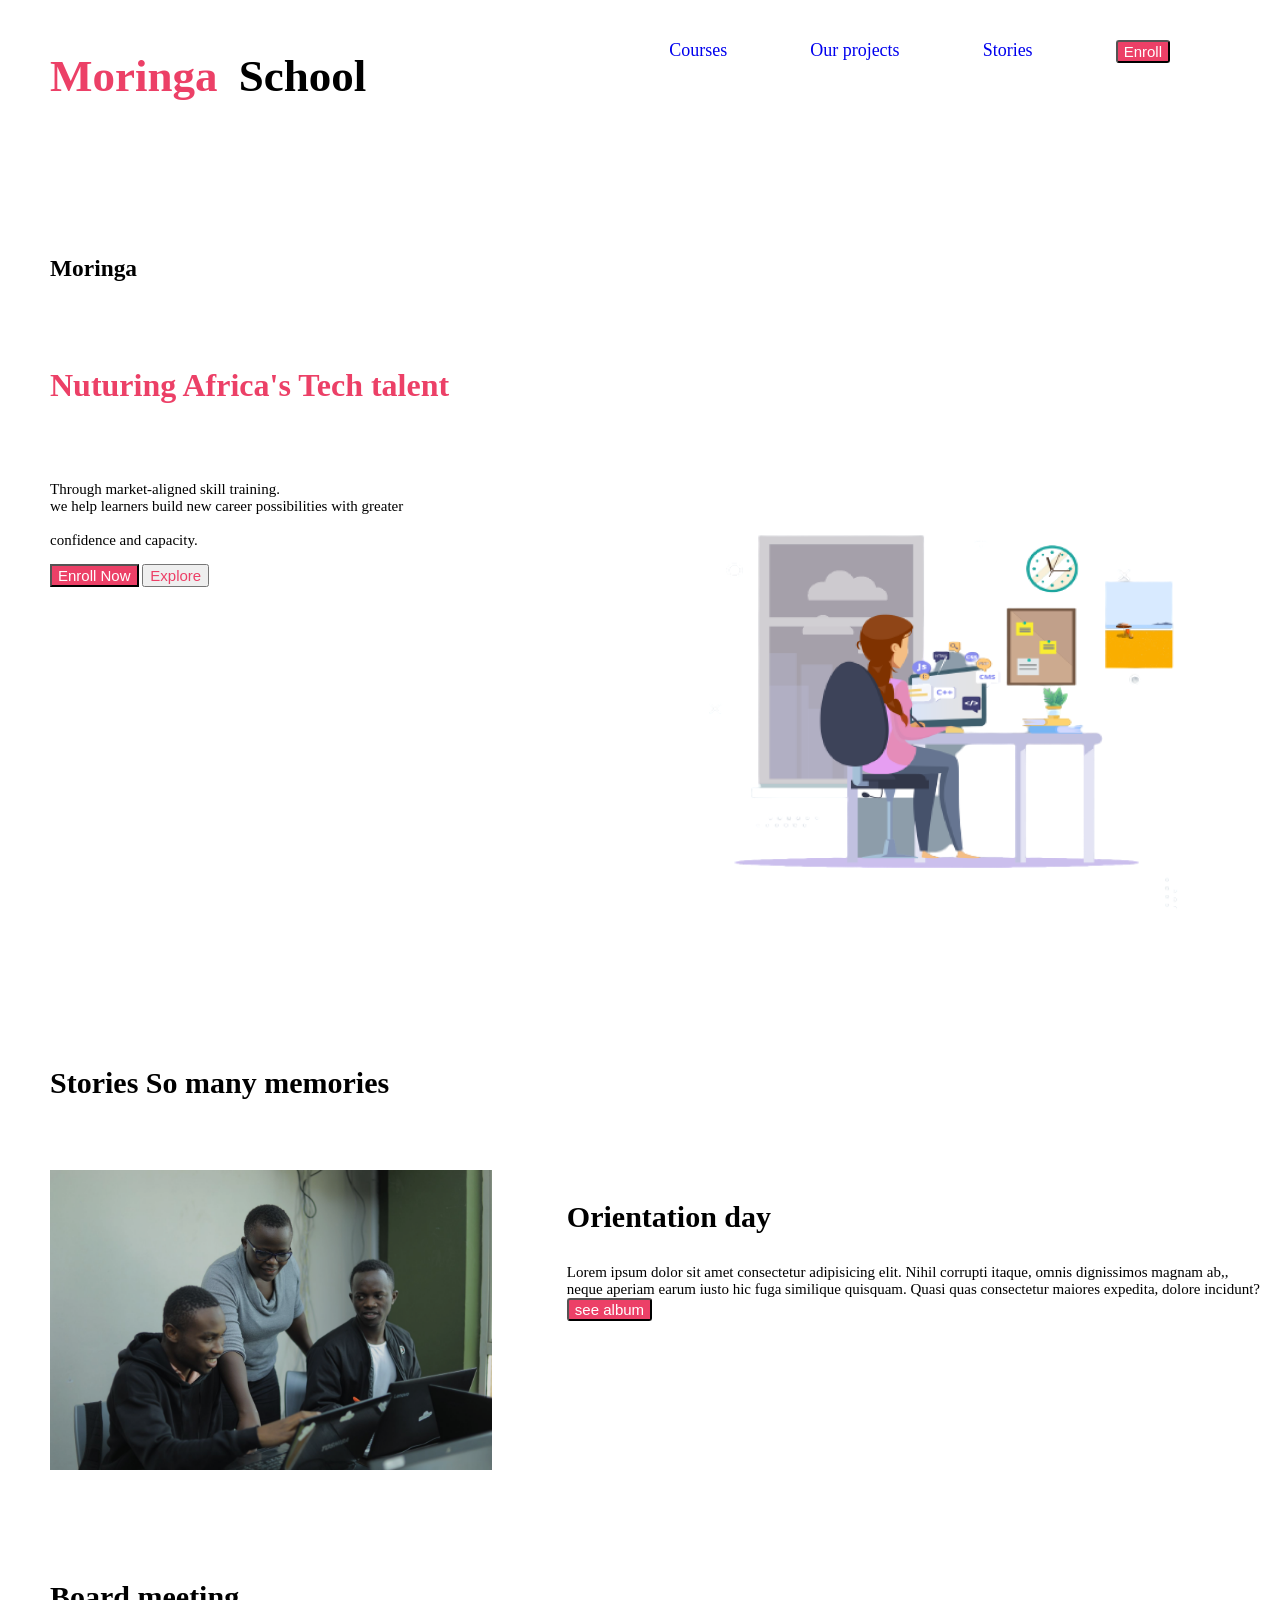
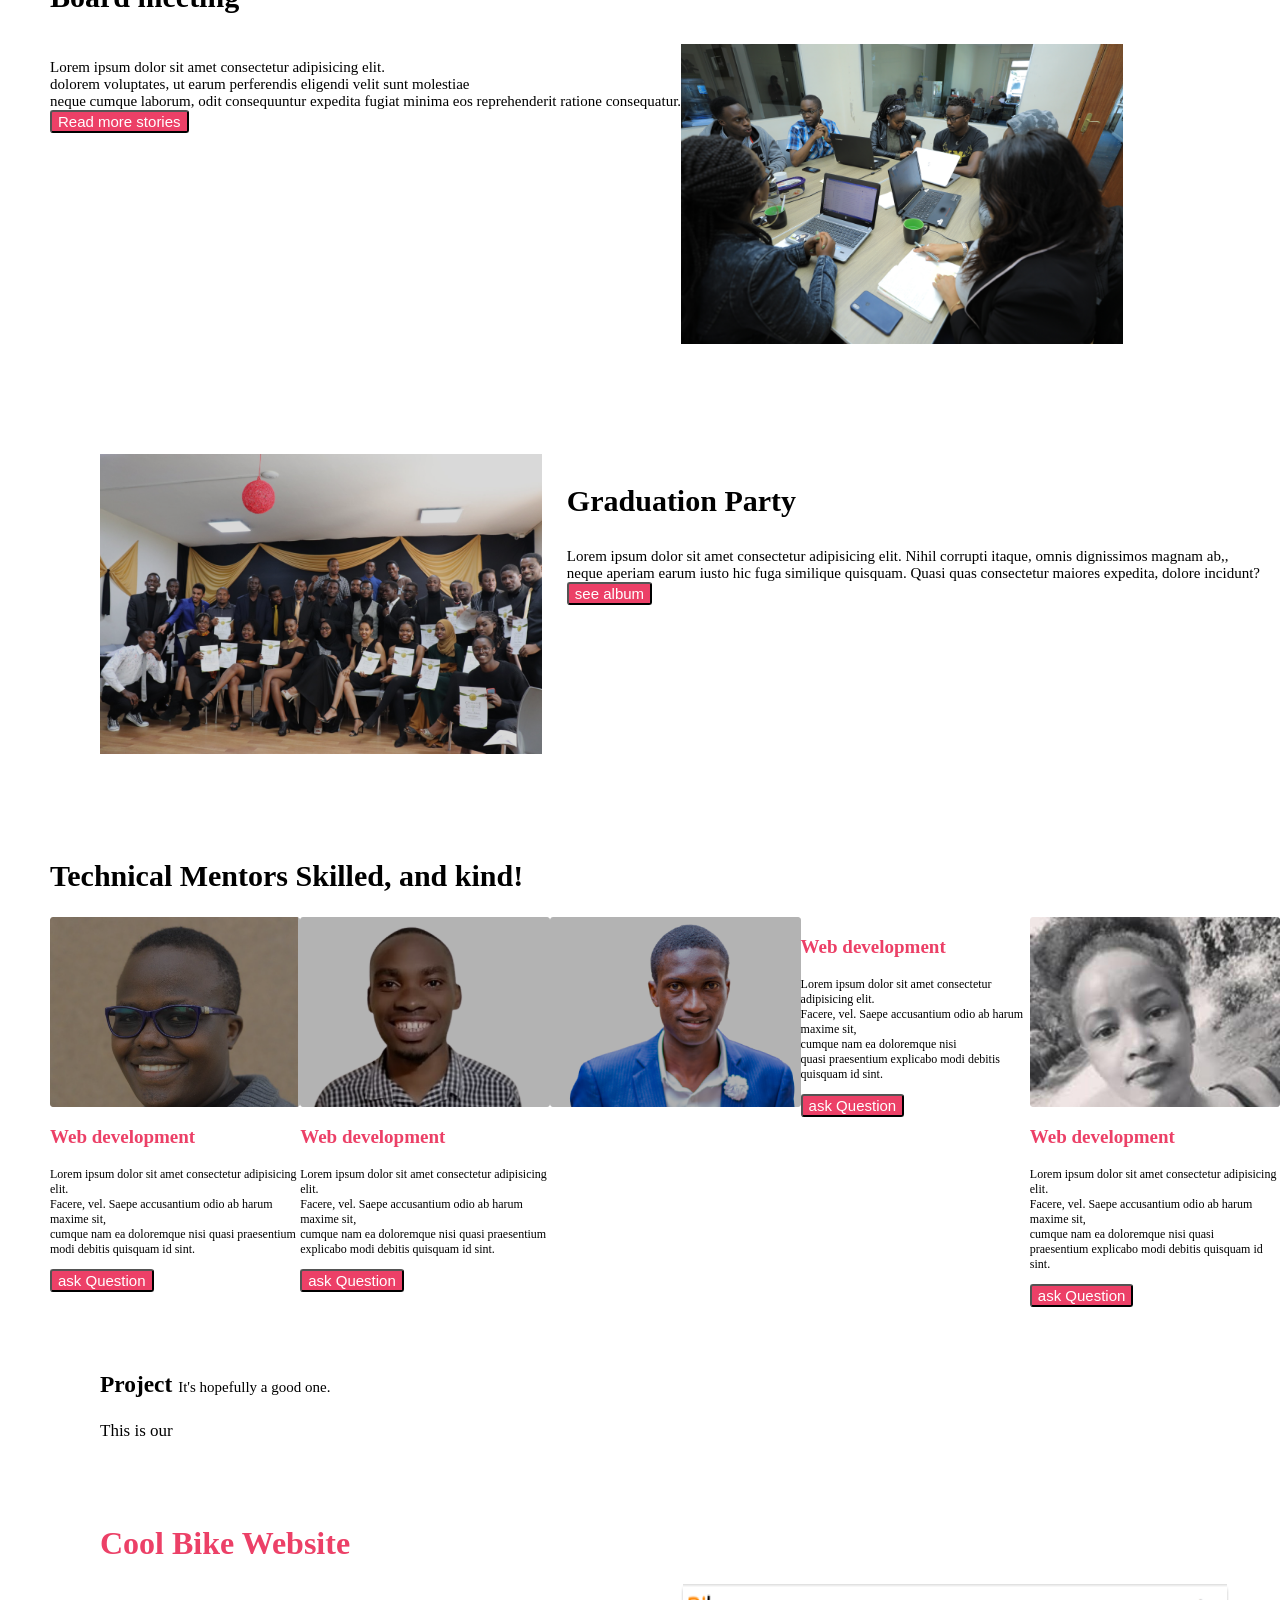
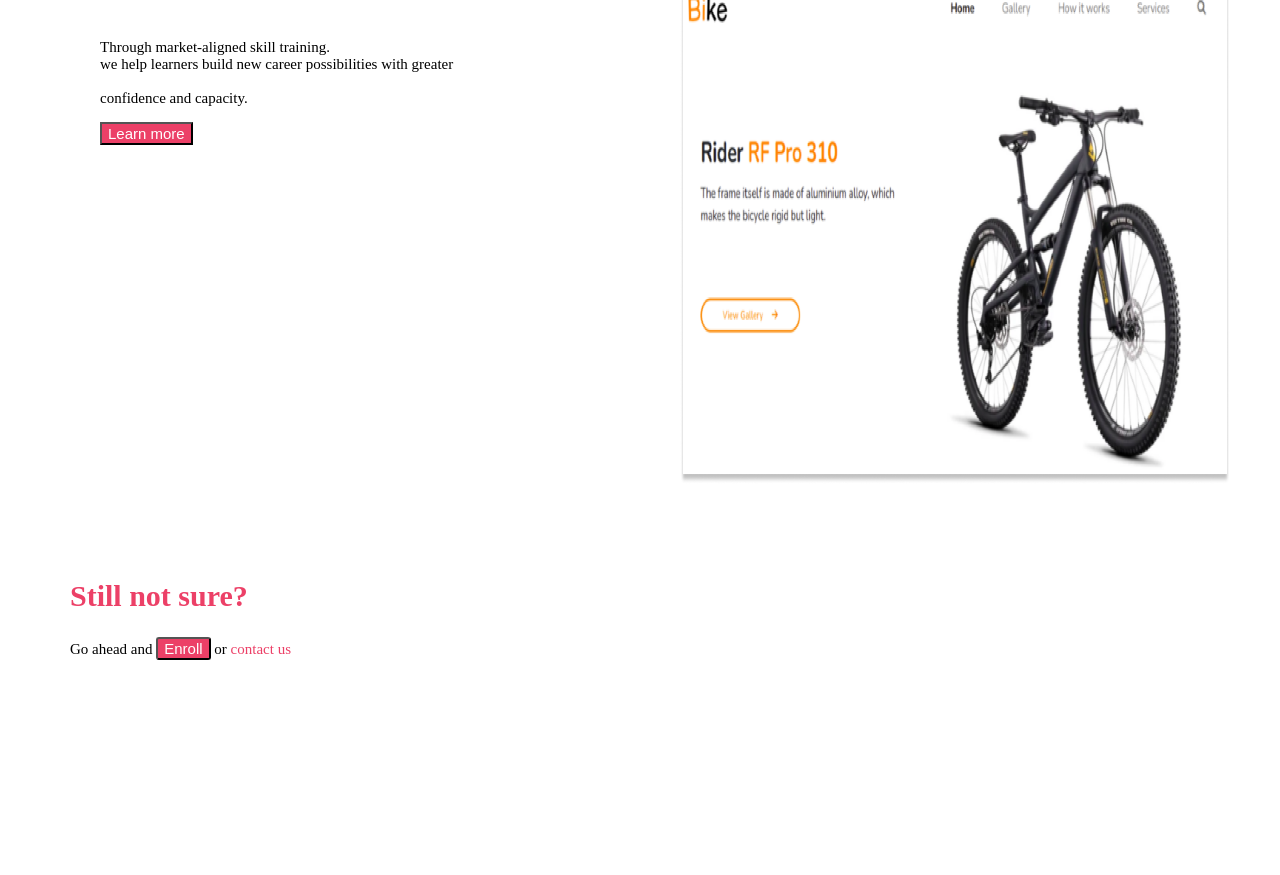
<file: index.html>
<html lang="en">
   <head>
      <meta charset="UTF-8">
      <meta http-equiv="X-UA-Compatible" content="IE=edge">
      <meta name="viewport" content="width=device-width, initial-scale=1.0">
      <title>Moringa School landing page</title>
      <link rel="stylesheet" href="./assets/css/landing.css">
   </head>
      <body>
          <div class="zote">
            <nav class="navbar-container">
                <div class="moringa" id="mo">
                   <h1 class="logo1">Moringa <span class="logo">School</span></h1>
                </div>
                <ul class="menu-items">
                    <div class="list-items">
                      <li><a href="a">Courses</a></li>
                      <li><a href="b">Our  projects</a></li>
                      <li><a href="c">Stories</a></li>
                      <li><a href="d"><button class="l">Enroll</button> </a></li>
                    </div>
                </ul>
            </nav>
          </div>
          <!--fist-->
                <div class="bl">
                    <h3>Moringa</h3>
                </div>
                <div class="hn">
                    <h1>Nuturing Africa's Tech talent</h1>
                </div>
            <div id="gec">
                    <div class="ivon">
                        <p>
                          Through market-aligned skill training.
                          <br>we help learners build new career possibilities with greater<br><br>confidence and capacity.<br>
                          <div>
                             <button class="m">Enroll Now</button>
                             <button class="n">Explore</button>
                          </div>
                        </p>
                    </div>
                 <div class="img1">
                     <img src="./assets/img/image11.png" height="500" width="600px">
                 </div>
            </div>
            <!--fist end-->

            <!--second start-->
            <div>
                <h3 class="stories">
                    Stories
                    <span class="weight">So many memories</span>
                </h3>
            </div>
            <div class="img2">
                <img src="./assets/img/image 2.png" height="300">
                <div id="qaz">
                    <h3 class="orient">Orientation day</h3>
                    <p class="fontw">
                      Lorem ipsum dolor sit amet consectetur adipisicing elit.
                      Nihil corrupti itaque, omnis dignissimos magnam ab,,<br> neque aperiam earum iusto hic fuga similique quisquam.
                      Quasi quas consectetur maiores expedita, dolore incidunt? 
                     <br> <button class="l">see album</button>
                   </p>
               </div>
            <div>
            <!--close start-->

            
            <h3 class="blo">Board meeting</h3>
            <div id="coz"> 
                   <p id="dov">
                     Lorem ipsum dolor sit amet consectetur adipisicing elit. 
                     <br> dolorem voluptates, ut earum perferendis eligendi velit sunt molestiae
                     <br>neque cumque laborum, odit consequuntur expedita fugiat minima eos reprehenderit ratione consequatur.
                     <br><button class="l">Read more stories</button>
                  </p>
                  
                    <div class="img1">
                     <img src="./assets/img/image 3.png" height="300px">
                    </div>
                </div>
            </div>
            <div>
            <div>
            <div class="img2">
                 <img src="./assets/img/image 4.png" height="300">
              <div id="qaz">
                 <h3 class="orient">Graduation Party</h3>
                    <p class="fontw">
                      Lorem ipsum dolor sit amet consectetur adipisicing elit.
                      Nihil corrupti itaque, omnis dignissimos magnam ab,,<br> neque aperiam earum iusto hic fuga similique quisquam.
                      Quasi quas consectetur maiores expedita, dolore incidunt? 
                     <br> <button class="l">see album</button>
                   </p>
               </div>
            </div>    
            <!--close-->
            <div>
                <h2 class="blo">Technical Mentors Skilled, and kind!</h2>
                <div id="low">
                    <div >
                       <img src="./assets/img/image 5.png" height="190px">
                       <div id="hr">
                         <h3 id="hm">Web development</h3>
                         <p>
                             Lorem ipsum dolor sit amet consectetur adipisicing elit. 
                             <br> Facere, vel. Saepe accusantium odio ab harum maxime sit, 
                             <br>cumque nam ea doloremque nisi quasi praesentium 
                             <br> modi debitis quisquam id sint.
                         </p> 
                         <button class="l">ask Question</button>
                       </div>
                    </div>
                    <div>
                        <img src="./assets/img/image 6.png" height="190px">
                        <div id="hr">
                         <h3 id="hm">Web development</h3>
                         <p>
                             Lorem ipsum dolor sit amet consectetur adipisicing elit. 
                             <br> Facere, vel. Saepe accusantium odio ab harum maxime sit, 
                             <br>cumque nam ea doloremque nisi quasi praesentium 
                             <br>explicabo modi debitis quisquam id sint.
                         </p>
                         <button class="l">ask Question</button> 
                       </div>
                    </div>
                    <img src="./assets/img/image 7.png" height="190px">
                    <div id="hr">
                         <h3 id="hm">Web development</h3>
                         <p>
                             Lorem ipsum dolor sit amet consectetur adipisicing elit. 
                             <br> Facere, vel. Saepe accusantium odio ab harum maxime sit, 
                             <br>cumque nam ea doloremque nisi 
                             <br>quasi praesentium explicabo modi debitis quisquam id sint.
                         </p> 
                         <button class="l">ask Question</button>
                    </div>
                    <div id="mk">
                        <img src="./assets/img/image 8.png" height="190px">
                        <div id="hr">
                         <h3 id="hm">Web development</h3>
                         <p>
                             Lorem ipsum dolor sit amet consectetur adipisicing elit. 
                             <br> Facere, vel. Saepe accusantium odio ab harum maxime sit, 
                             <br>cumque nam ea doloremque nisi quasi 
                             <br>praesentium explicabo modi debitis quisquam id sint.
                         </p> 
                         <button class="l">ask Question</button>
                       </div>
                    </div>
                </div>
          </div> 
          <div>
            <div class="bl">
                    <h3>Project <span id="wer">It's hopefully a good one.</span></h3>
                </div>
                <h4 id="ty">This is our</h4>
                <div class="hn">
                    <h1>Cool Bike Website</h1>
                </div>
            <div id="gec">
                    <div class="ivon">
                        <p>
                          Through market-aligned skill training.
                          <br>we help learners build new career possibilities with greater<br><br>confidence and capacity.<br>
                          <div>
                             <button class="m">Learn more</button>
                          </div>
                        </p>
                    </div>
                 <div class="img1">
                     <img src="./assets/img/image 9.png" height="500" width="550px">
                 </div>
            </div>
          </div> 
          <div id="end">
              <h2 id="endin">Still not sure?</h2>
              <p id="ending">Go ahead and <button class="l">Enroll</button> or <span id="en"> contact us</span></p>
          </div> 
  </body>
</html>
</file>
<file: assets/css/landing.css>
body{
    margin: 0px;
    padding: 0px;
    /* box-sizing: border-box; */
    /* align-items: center; */
}

.navbar-container{
     /* background-color: orangered; */
     display: flex;
     justify-content: space-between;


}

li {
   list-style: none;
}

a {
 text-decoration: none;
}

.menu-items{
    float: right;
    padding-bottom: 50px;
    padding-right: 50px;


}

.list-items li{
   padding-left: 15px;
   padding-bottom: 7px;
   margin-bottom: 30px;
   margin-top: 30px;
   margin-right: 0px;
   padding-right: 50px;


}


.moringa{
    color: #EC4067;
    padding-left: 70px;
    padding-top: 50px;
    font-size: 30px;

}

.moringa h1{
    margin: 0px;
    padding-left: 0px;
}


.list-items{
    display: flex;
    gap: 1em;
    font-size: 18px;
}
.l{
    font-size: 15px;
    color: white;
    background: #EC4067;
    border-radius: 3px;
    border-radius: 3px solid #EC4067;
}


   .moringa{
        color: #EC4067;
        display: flex;
        margin-left: -20px;
        padding-right: 200px;
        padding-bottom: 90px;
    }

    .logo1{
        color: #EC4067
    }
    .logo{
        padding-left: 10px;
        color: black;
    }


    ul{
        margin: 10px;
    }

   .bl{
       font-size: 20px;
       padding-left: 50px;
       padding-top: 40px;
   }
  #gec{
      display: flex;
      justify-content: space-between;
  }


   #drop{
       display: flex;
   }

   .hn{
       padding-left: 50px;
       color: #EC4067;
       padding-top: 40px;
   }

    .m{
        color: #ffff;
        background-color: #EC4067;
        font-size: 15px;
        border-radius: 1px solid #ec4067;
    }
  .n{
      color: #EC4067;
      font-size: 15px ;
  }
  .ivon{
      font-size: 15px;
      padding-left: 50px;
      padding-top: 40px;

  }

     .ip{
         font-size: 25px;
         /* padding-left: 50px; */


     }

    .img1{
        padding-right: 50px;
       padding-bottom: 70px;
       display: right;

    }

    #drop{
        display: flex;
        justify-content: space-between;
        padding-bottom: 40px;

    }

    .img2{
        /* display: flex; */
      padding-left: 50px;
      padding-top: 40px;
    }

    .stories{
        padding-left: 50px;
        padding-top: 40px;
        font-size: 30px;
      }

      .orient{
        font-size: 30px;
      }

      .fontw{
          font-size: 15px;
          padding-right: 20px;
      }
 

    #qaz{
        float: right;
    }


    #coz{
        display: flex;
    }

    .blo{
        font-size: 30px;
        /* padding-left: 20px; */
        padding-top: 80px ;
    }

    #dov{
        font-size: 15px;
    }
    

    #low{
        display: flex;
        justify-content: space-between;
        /* padding-right: 20px; */
    }

    #hr{
        font-size: 12px;
    }
    

    #hm{
        font-size: 19px;
        color: #ec4067;
    }


    #wer{
        font-size: 15px;
        /* margin-left: 20px; */
        font-weight: 100;
    }

    #ty{
        margin-left: 50px;
        font-weight: 100;
        font-size: 17px;
    }

    #end{
      padding-left: 20px;
      padding-bottom: 200px;
      /* font-size: 30px; */
    }

    #endin{
        font-size: 30px;
        color: #EC4067;
    }

    #ending{
        font-size: 15px;
    }
    

    #en{
        color: #EC4067;
    }

    @media  and (min-width: 768px) {
        .navbar-container{
            padding-left: 30px:
        }
        
    }
</file>
